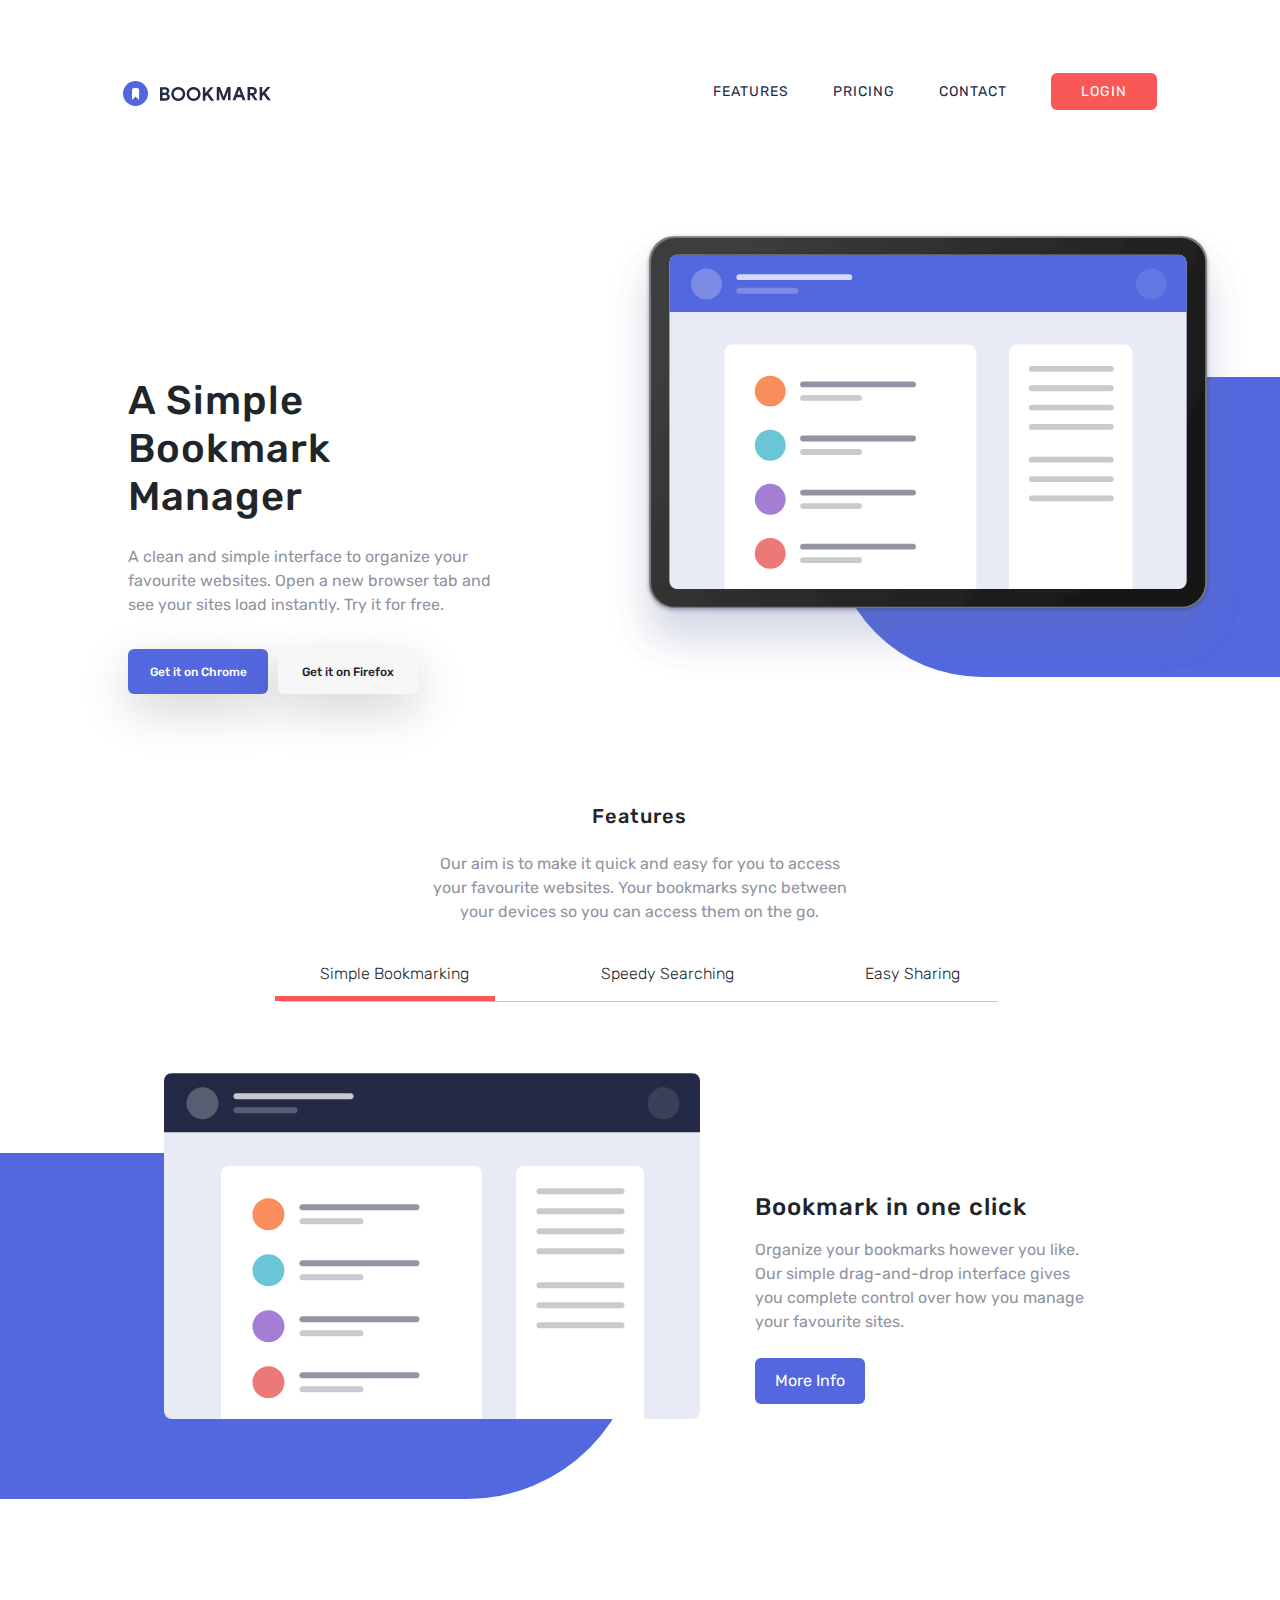
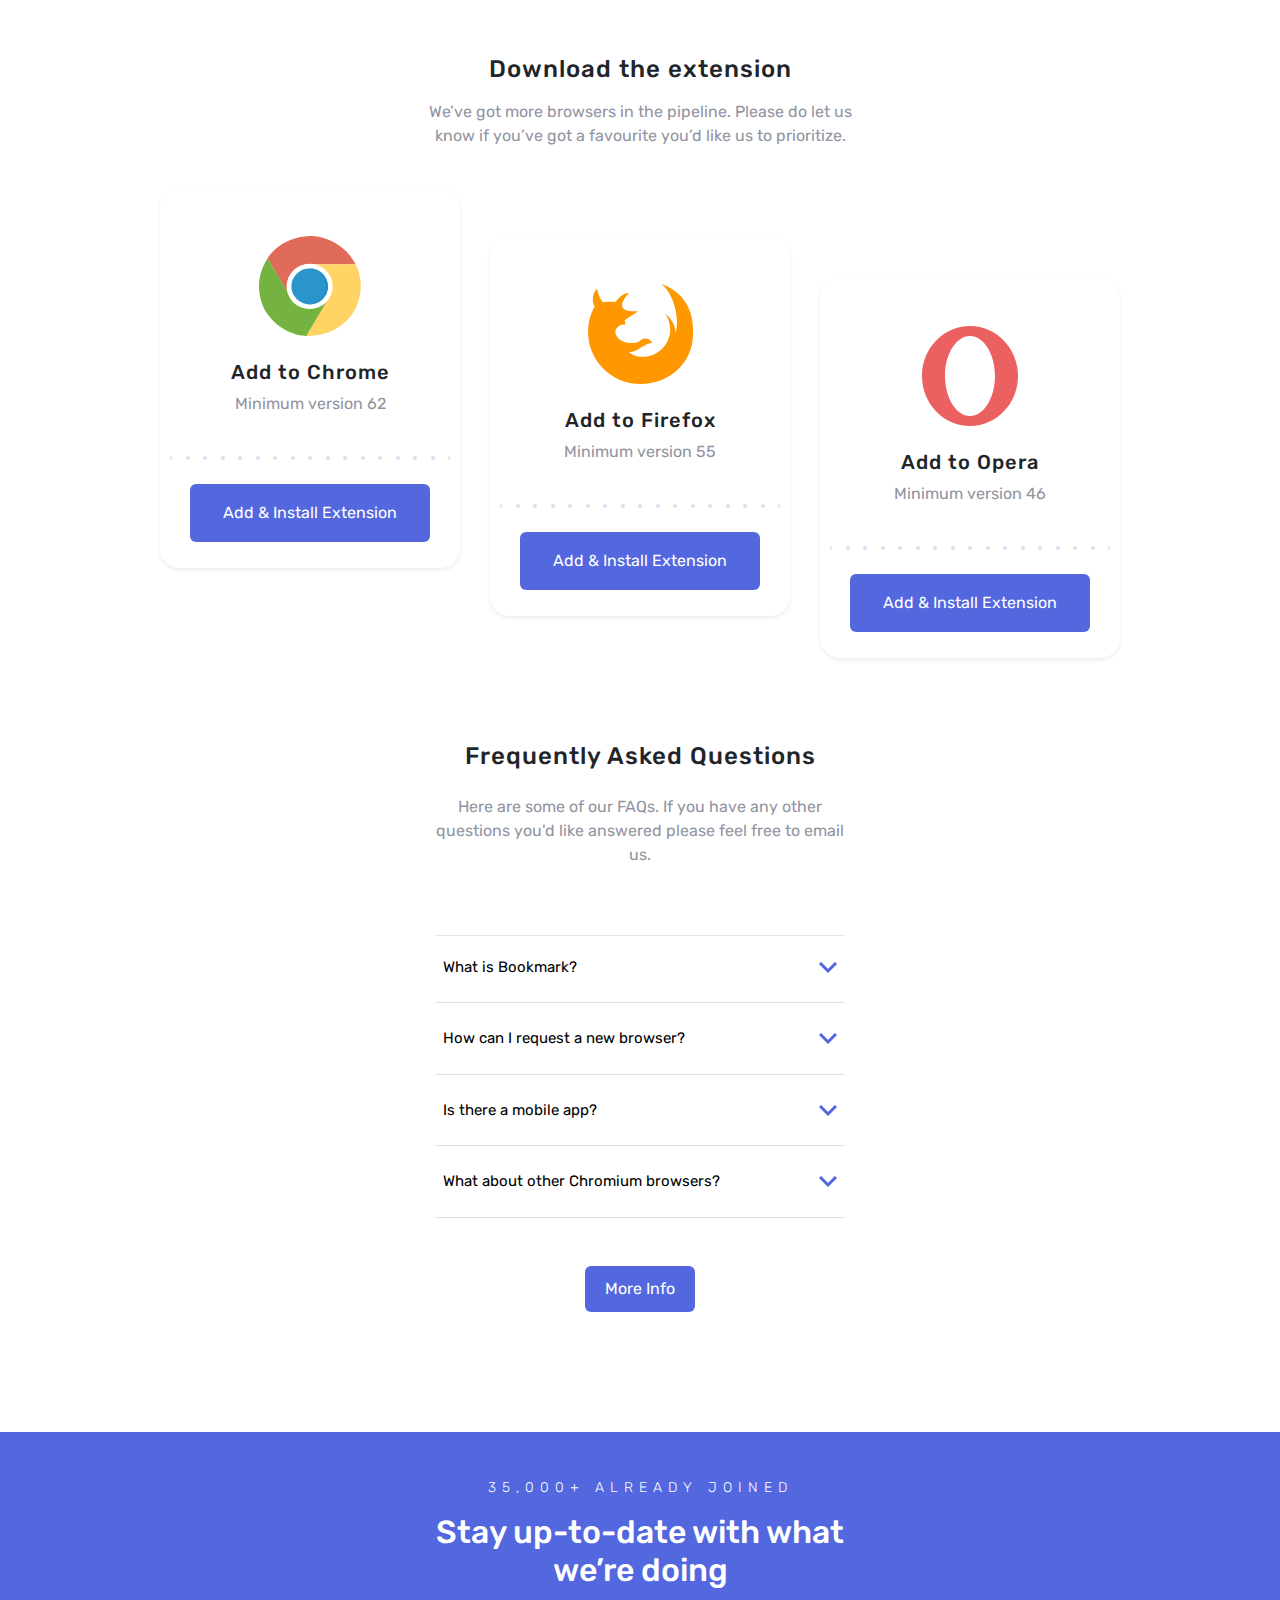
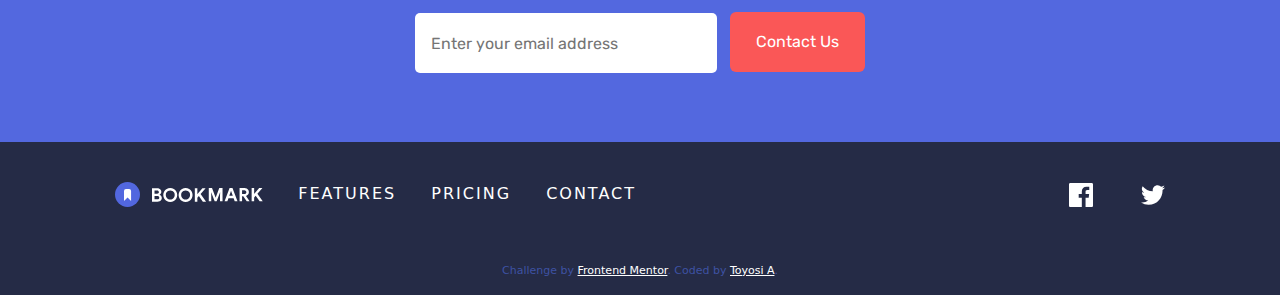
<file: index.html>
<!DOCTYPE html>
<html lang="en">

<head>
    <meta charset="UTF-8">
    <meta name="viewport" content="width=device-width, initial-scale=1">
    <link rel="preconnect" href="https://fonts.googleapis.com">
    <link rel="preconnect" href="https://fonts.gstatic.com" crossorigin>
    <link href="https://fonts.googleapis.com/css2?family=Rubik:ital,wght@0,300..900;1,300..900&display=swap"
        rel="stylesheet">
    <link rel="icon" type="image/png" sizes="32x32" href="./images/favicon-32x32.png">
    <link rel="stylesheet" href="CSS/bookmark.css">
    <link href="https://cdn.jsdelivr.net/npm/bootstrap@5.3.3/dist/css/bootstrap.min.css" rel="stylesheet"
        integrity="sha384-QWTKZyjpPEjISv5WaRU9OFeRpok6YctnYmDr5pNlyT2bRjXh0JMhjY6hW+ALEwIH" crossorigin="anonymous">
    <title>Frontend Mentor | Bookmark landing page</title>


</head>

<body>

    <header class="d-flex justify-content-center ">
        <div class="headerWrap  mainwrap pt-5 p-2">
            <div class="logoimg d-flex justify-content-between ">
                <div>
                    <img src="images/logo-bookmark.svg" alt="logo" id=" " class="img-fluid ">
                </div>

                <div>
                    <img src="images/icon-hamburger.svg" alt="menu" id="menu" class="img-fluid">

                </div>



            </div>


            <nav class="" id="Navbar">

                <div class="navlogo mainwrap d-flex justify-content-between pt-5 p-2 pb-4">
                    <div>
                        <img src="images/logo-bookmark-light.svg" alt="logo" id="logo" class="img-fluid ">
                    </div>

                    <div>

                        <img src="images/icon-close.svg" alt="menu" id="closemenu" class="img-fluid ">
                    </div>



                </div>


                <ul class="list-inline ">
                    <hr class="line">
                    <li>Features</li>
                    <hr class="line">
                    <li>Pricing</li>
                    <hr class="line">
                    <li>Contact</li>
                    <hr class="pt-2 line">
                    <li class="login border border-2 rounded-2 p-2">Login</li>
                </ul>


                <div class="navend pb-5">

                    <div>
                        <img src="images/icon-facebook.svg" alt="facebook" class="mx-4 img-fluid">
                        <img src="images/icon-twitter.svg" alt="twitter" class="img-fluid">
                    </div>

                </div>



            </nav>


        </div>
    </header>


    <main>

        <section class="sec1 ">
            <div class="sec1imgs ">
                <div class="sec1-1 ">


                    <img src="images/illustration-hero.svg" alt="tablet" class="img-fluid tabletimg">

                </div>
            </div>


            <div class="d-flex justify-content-center mt-5">
                <div class="mainwrap text-center">
                    <h1> A Simple Bookmark Manager</h1>
                    <p class="para mt-4">A clean and simple interface to organize your favourite websites. Open a new
                        browser tab and see your sites load instantly. Try it for free.
                    </p>

                    <div class="buttswrap  mt-4">
                        <button class="mt-2 btn butts1 text-white shadow-lg">Get it on Chrome</button>
                        <button class="mt-2 btn butts2 shadow-lg">Get it on Firefox</button>

                    </div>

                </div>
            </div>



        </section>




        <section class="sec2 d-flex flex-column align-items-center">


            <div class="Insec2-1 mainwrap text-center ">
                <h5 class="heads">Features</h5>
                <p class="para mt-3 "> Our aim is to make it quick and easy for you to access your favourite websites.
                    Your bookmarks sync between your devices so you can access them on the go.
                </p>




            </div>









        </section>







        <section class="d-flex justify-content-center ">



            <div class="sec2-2 mainwrap2 mt-4 ">

                <hr>

                <div class="tablinkwrap  d-flex flex-column align-items-center ">



                    <div class="tablink active text-center " onclick="OpenTab(),loadcontent1() ">


                        <h6>Simple Bookmarking</h6>

                        <div class="  d-flex justify-content-center ">
                            <div class="tabindicator1"></div>
                        </div>




                    </div>



                </div>
                <hr>




                <div class="tablinkwrap  d-flex flex-column align-items-center ">


                    <div class="tablink text-center " onclick="OpenTab(),loadcontent2()">

                        <h6>Speedy Searching</h6>

                        <div class="  d-flex justify-content-center">
                            <div class="tabindicator1"></div>
                        </div>


                    </div>

                </div>
                <hr>





                <div class="tablinkwrap text-center d-flex flex-column align-items-center ">

                    <div class="tablink text-center " onclick="OpenTab(),loadcontent3()">
                        <h6>Easy Sharing</h6>

                        <div class="  d-flex justify-content-center">
                            <div class="tabindicator1"></div>
                        </div>



                    </div>



                </div>
                <hr>





            </div>













        </section>

        <hr class="lgs ">





        <section class="sec2-3   tabContent-wrap ">


            <div class="tabContent pb-5" id="current">


                <div class="Intabcontent1Img">
                    <div class="Intabcontent1">
                        <img src="images/illustration-features-tab-1.svg" alt="features tab1"
                            class="img-fluid tabContentimg1">
                    </div>
                </div>

                <div class="Intabcontent1Text d-flex flex-column align-items-center mt-4  ">

                    <div class="mainwrap2 text-center">
                        <h4 class="heads mt-3">Bookmark in one click</h4>
                        <p class="para mt-3 pb-2">

                            Organize your bookmarks however you like. Our simple drag-and-drop interface
                            gives you complete control over how you manage your favourite sites.
                        </p>

                        <div class="infobutts"><button class="btn  ">More Info</button></div>

                    </div>

                </div>


            </div>




            <div class="tabContent pb-5" id="cont2">

                <div class="Intabcontent2Img">
                    <div class="Intabcontent2">
                        <img src="images/illustration-features-tab-2.svg" alt="feature tab 2"
                            class="img-fluid tabContentimg2">
                    </div>
                </div>

                <div class="Intabcontent2Text d-flex flex-column align-items-center mt-4">

                    <div class="mainwrap2 text-center">
                        <h4 class="heads mt-3">Intelligent search</h4>
                        <p class="para mt-3 pb-2">


                            Our powerful search feature will help you find saved sites in no time at all.
                            No need to trawl through all of your bookmarks.
                        </p>

                        <div class="infobutts"><button class="btn  ">More Info</button></div>

                    </div>

                </div>

            </div>



            <div class="tabContent pb-5" id="cont3">

                <div class="Intabcontent3Img">
                    <div class="Intabcontent3">
                        <img src="images/illustration-features-tab-3.svg" alt="feature tab 3"
                            class="img-fluid tabContentimg3">
                    </div>
                </div>


                <div class="Intabcontent3Text d-flex flex-column align-items-center mt-4">

                    <div class="mainwrap2 text-center">
                        <h4 class="heads mt-3">Share your bookmarks</h4>
                        <p class="para mt-3 pb-2">



                            Easily share your bookmarks and collections with others. Create a shareable
                            link that you can send at the click of a button.


                        </p>

                        <div class="infobutts"><button class="btn  ">More Info</button></div>

                    </div>

                </div>
            </div>


        </section>




        <section class="sec3 mt-5 d-flex flex-column align-items-center ">


            <div class="w-100 d-flex flex-column align-items-center">

                <div class="mainwrap2 text-center">

                    <h4>Download the extension</h4>
                    <p class="para mt-3">

                        We’ve got more browsers in the pipeline. Please do let us know if you’ve
                        got a favourite you’d like us to prioritize.</p>

                </div>

            </div>



            <div class="browsWrap mt-3 mt-4 ">



                <div class="brows shadow-sm d-flex flex-column align-items-center pt-5 ">

                    <img src="images/logo-chrome.svg" alt="chrome logo">
                    <h5 class="mt-4 ">Add to Chrome</h5>
                    <p class="para">Minimum version 62</p>

                    <img src="images/bg-dots.svg" alt="dot line" class="mt-4">

                    <button class="mt-4 btn install p-3">Add & Install Extension</button>


                </div>


                <div class="brows shadow-sm d-flex flex-column align-items-center mt-5 pt-5">

                    <img src="images/logo-firefox.svg" alt="firefox logo">
                    <h5 class="mt-4">Add to Firefox</h5>
                    <p class="para">Minimum version 55</p>

                    <img src="images/bg-dots.svg" alt="dot line" class="mt-4">

                    <button class="mt-4 btn install p-3">Add & Install Extension</button>




                </div>



                <div class="brows shadow-sm d-flex flex-column align-items-center mt-5 pt-5 ">

                    <img src="images/logo-opera.svg" alt="opera logo">
                    <h5 class="mt-4">Add to Opera</h5>
                    <p class="para">Minimum version 46</p>

                    <img src="images/bg-dots.svg" alt="dot line" class="mt-4">

                    <button class="mt-4 btn install p-3">Add & Install Extension</button>




                </div>



            </div>





        </section>





        <section class="sec4 mt-5 d-flex flex-column align-items-center">



            <div class="insec4Wrap mainwrap2">

                <div class="text-center mt-5 pt-5">
                    <h4 class="px-3">Frequently Asked Questions</h4>
                    <p class="para mt-4"> Here are some of our FAQs. If you have any other questions you’d like
                        answered please feel free to email us.</p>
                </div>



            </div>




            <div class="insec4Wrap2 mt-3 mainwrap2 ">
                <table class="table mainwrap2 ">
                    <hr class="frehr">



                    <tr class=" ques" id="ques">

                        <td>
                            <div class="d-flex justify-content-between align-items-center" onclick="OpenAnswer()">


                                <p class="pt-3"> What is Bookmark?</p>

                                <span class="dropdown ">
                                    <svg xmlns="http://www.w3.org/2000/svg" width="18" height="12">
                                        <path id="icon" fill="none" stroke="#5267DF" stroke-width="3"
                                            d="M1 1l8 8 8-8" />
                                    </svg>
                                </span>

                            </div>

                            <div class="mt-3 ans  " id="answ1">
                                <p class="para">Lorem ipsum dolor sit amet, consectetur adipiscing elit. Fusce tincidunt
                                    justo eget ultricies fringilla. Phasellus blandit ipsum quis quam ornare mattis.
                                </p>
                            </div>





                        </td>








                    </tr>









                    <tr class=" ques " id="ques2">

                        <td>
                            <div class="d-flex justify-content-between align-items-center" onclick="OpenAnswer2()">


                                <p class="pt-3"> How can I request a new browser?</p>

                                <span class="dropdown2">
                                    <svg xmlns="http://www.w3.org/2000/svg" width="18" height="12">
                                        <path id="icon2" fill="none" stroke="#5267DF" stroke-width="3"
                                            d="M1 1l8 8 8-8" />
                                    </svg>
                                </span>

                            </div>




                            <div class="mt-3 ans" id="answ2">
                                <p class="para">Vivamus luctus eros aliquet convallis ultricies. Mauris augue massa,
                                    ultricies non ligula.
                                    Suspendisse imperdiet. Vivamus luctus eros aliquet convallis ultricies. Mauris augue
                                    massa,
                                    ultricies non ligula. Suspendisse imperdie tVivamus luctus eros aliquet convallis
                                    ultricies.
                                    Mauris augue massa, ultricies non ligula. Suspendisse imperdiet.
                                </p>
                            </div>


                        </td>








                    </tr>


                    <tr class=" ques" id="ques3">

                        <td>
                            <div class="d-flex justify-content-between align-items-center" onclick="OpenAnswer3()">


                                <p class="pt-3"> Is there a mobile app?</p>

                                <span class="dropdown3">
                                    <svg xmlns="http://www.w3.org/2000/svg" width="18" height="12">
                                        <path id="icon3" fill="none" stroke="#5267DF" stroke-width="3"
                                            d="M1 1l8 8 8-8" />
                                    </svg>
                                </span>

                            </div>

                            <div class="mt-3 ans" id="answ3">
                                <p class="para">Sed consectetur quam id neque fermentum accumsan. Praesent luctus
                                    vestibulum dolor, ut
                                    condimentum
                                    urna vulputate eget. Cras in ligula quis est pharetra mattis sit amet pharetra
                                    purus. Sed
                                    sollicitudin ex et ultricies bibendum.
                                </p>
                            </div>





                        </td>








                    </tr>



                    <tr class=" ques" id="ques4">

                        <td>
                            <div class="d-flex justify-content-between align-items-center" onclick="OpenAnswer4()">


                                <p class="pt-3"> What about other Chromium browsers?</p>

                                <span class="dropdown4">
                                    <svg xmlns="http://www.w3.org/2000/svg" width="18" height="12">
                                        <path id="icon4" fill="none" stroke="#5267DF" stroke-width="3"
                                            d="M1 1l8 8 8-8" />
                                    </svg>
                                </span>

                            </div>

                            <div class="mt-3 ans  " id="answ4">
                                <p class="para">Integer condimentum ipsum id imperdiet finibus. Vivamus in placerat mi,
                                    at euismod dui.
                                    Aliquam
                                    vitae neque eget nisl gravida pellentesque non ut velit.
                                </p>
                            </div>





                        </td>








                    </tr>





                </table>



                <div class="w-100 infobutts4 d-flex justify-content-center mt-5">
                    <button class="btn ">More Info</button>
                </div>

            </div>




        </section>






        <section class="sec5">

            <div class="insec5  d-flex flex-column align-items-center ">

                <div class="insec5text text-center mainwrap2 text-white pt-5">

                    <h6 class="">35,000+ already joined</h6>
                    <h2 class="fw-3 mt-3">Stay up-to-date with what we’re doing</h2>



                </div>

                <div class="mailW mainwrap2">




                    <form id="mailform" class="mt-3 w-100 d-flex flex-column align-items-center">

                        <input type="email " id="mail" class="p-3 z-2 " placeholder="Enter your email address">





                        <div class="w-100 " id="error">

                            <div class="mt-5 p-2 pt-3" id="errortext"><span></span></div>
                            <div class="z-2 position-relative erroricon">
                                <img src="images/icon-error.svg" alt="error icon" class="img-fluid" id="invalid">
                              
                            </div>
                        </div>



                    </form>










                    <div class="mailW2 "><button class="w-100  contact  rounded border-0" id="contact"
                            onclick="Submit()">Contact
                            Us</button>
                    </div>


                </div>


            </div>


        </section>











    </main>




    <footer>

        <div class="footWrap d-flex flex-column align-items-center pt-3">

            <div class="mainwrap2 infootWrap">

                <div class="infootWrap1 ">
                    <ul class="list-inline text-center">
                        <li><img src="images/logo-bookmark-light.svg" alt="logo"></li>
                        <li>Features</li>
                        <li>Pricing</li>
                        <li>Contact</li>

                    </ul>
                </div>

                <div class="infootWrap2 mt-4  d-flex gap-5 ">
                    <div>
                        <svg xmlns="http://www.w3.org/2000/svg" width="24" height="24">
                            <path fill="#FFF" fill-rule="evenodd"
                                d="M22.675 0H1.325C.593 0 0 .593 0 1.325v21.351C0 23.407.593 24 1.325 24H12.82v-9.294H9.692v-3.622h3.128V8.413c0-3.1 1.893-4.788 4.659-4.788 1.325 0 2.463.099 2.795.143v3.24l-1.918.001c-1.504 0-1.795.715-1.795 1.763v2.313h3.587l-.467 3.622h-3.12V24h6.116c.73 0 1.323-.593 1.323-1.325V1.325C24 .593 23.407 0 22.675 0z" />
                        </svg>


                    </div>


                    <div>
                        <svg xmlns="http://www.w3.org/2000/svg" width="24" height="20">
                            <path fill="#FFF" fill-rule="evenodd"
                                d="M24 2.557a9.83 9.83 0 0 1-2.828.775A4.932 4.932 0 0 0 23.337.608a9.864 9.864 0 0 1-3.127 1.195A4.916 4.916 0 0 0 16.616.248c-3.179 0-5.515 2.966-4.797 6.045A13.978 13.978 0 0 1 1.671 1.149a4.93 4.93 0 0 0 1.523 6.574 4.903 4.903 0 0 1-2.229-.616c-.054 2.281 1.581 4.415 3.949 4.89a4.935 4.935 0 0 1-2.224.084 4.928 4.928 0 0 0 4.6 3.419A9.9 9.9 0 0 1 0 17.54a13.94 13.94 0 0 0 7.548 2.212c9.142 0 14.307-7.721 13.995-14.646A10.025 10.025 0 0 0 24 2.557z" />
                        </svg>
                    </div>


                </div>

            </div>



            <p class="attribution mt-3">
                Challenge by <a href="https://www.frontendmentor.io?ref=challenge" target="_blank">Frontend Mentor</a>.
                Coded by <a href="#">Toyosi A</a>.
            </p>

        </div>






    </footer>



    <script src="JAVA/bookmark.js"></script>



    <script>

        let Openmenu = document.querySelector('#menu');
        let CloseMenu = document.querySelector('#closemenu');

        Openmenu.addEventListener('click', trying, false)
        CloseMenu.addEventListener('click', trying, false)
        function trying() {

            let DisplayNav = document.getElementById('Navbar');


            if (DisplayNav.style.display == 'flex') {
                DisplayNav.style.display = 'none'
                Openmenu.style.display = 'unset'
            }

            else {
                DisplayNav.style.display = 'flex'
                Openmenu.style.display = 'none'
            }

        }


    </script>



    <script>

        function Submit() {


            let UserEmail = document.getElementById('mail').value;
            let input = document.getElementById('mail');
            let ErrorWrap = document.getElementById('error');
            let errortext = document.getElementById('errortext');
            let Contact = document.getElementById('contact');
            


            if (!UserEmail.match(/^\w+([\.-]?\w+)*@\w+([\.-]?\w+)*(\.\w{2,3})+$/) || UserEmail == '') {

                ErrorWrap.style.display = 'flex';
                errortext.innerHTML = 'Whoops,make sure its an email';
                input.style.border = '2px solid hsl(0, 94%, 66%)';
               




            }

            else{
                ErrorWrap.style.display = 'none';
                input.style.border = '';
            }

    


            document.addEventListener('click', e => {
                if (!Contact.contains(e.target) && e.target !== input) {
                    ErrorWrap.style.display = 'none'
                    input.style.border = ''

                }




            })







        }

    </script>



</body>
</file>
<file: CSS/bookmark.css>
body{
width: 100vw;
overflow-x: hidden;

 
 
   
   
}

header{
    font-family: "Rubik", sans-serif ;
   
}

.mainwrap{
    width: 87vw !important;

}

.mainwrap2{
    width: 87vw !important;

    
}



nav{
position:absolute;
top: 0;
left: 0;
width: 100vw;
min-height: 100vh;
background-color: hsl(229, 31%, 21%,0.9) ;

    
    flex-direction: column;
    align-items: center;
    overflow-x: hidden;
 z-index: 2;
 display: none;
 

}




nav ul{
    min-height: 60vh !important;
    margin-top: -2px;
    
   
}

.navend{
    min-height: 40vh !important;
    display: flex;
    align-items: last baseline;
   

}



nav ul li{
    


    text-transform:uppercase;
    text-align: center;
    padding-top: 6px ;
    padding-bottom: 6px;
    color: white;
    font-weight: 400;
    letter-spacing: 3px;
    cursor: pointer;
    
}

nav hr{
    color: white;
   width: 80vw;
}



/* ///MAIN/// */
main{
    width: 100vw;
    overflow-x: hidden;
    font-family: "Rubik", sans-serif ;
   
  }

/* ////section 1//// */



.sec1{
    margin-top: 120px;
width: 100vw;


   
}

.sec1imgs{
    display: flex;
    justify-content: end;
    width: 100%;
    
}



.sec1-1{
/* width:80vw; */
width:80vw;

    background: hsl(231, 69%, 60%);
    border-top-left-radius: 200px;
    border-bottom-left-radius: 200px;
display: flex;
justify-content: center ;


}

.sec1-1 img{
    /* position: relative;
    left: -22% ;
top: -60px; */
position: relative;

top: -60px;
margin-left: -20%;
/* width: 450px ; */
min-width:330px ;

  


/* min-width: 340px; */

}






.para{
    font-weight: 400;
    color:  hsl(229, 8%, 60%);
}

.butts1{
    background:  hsl(231, 69%, 60%) !important;
    font-size: 12px !important;
    font-weight: 500 !important;
    min-width: 140px;
    height: 40px;
   
}


.butts1:hover{
    color: hsl(231, 69%, 60%) !important;
    background: white !important;
    border: solid hsl(231, 69%, 60%) 2px !important;
}


.butts2{
    background: rgb(247, 247, 247) !important;
    font-size: 12px !important;
    font-weight: 400;
    min-width: 140px;
    height: 40px;
    color: hsl(229, 8%, 60%);
    font-weight: 500 !important;
}


.butts2:hover{
border: solid hsl(229, 8%, 60%) 2px !important;

}


.buttswrap{
    display: flex;
    justify-content: center;
    gap: 10px;
}



/* /////////SECTION 2//// */
.sec2{
    margin-top: 110px;
}



.sec2-2 hr{
    margin-top: 5px;
}


.lgs{
    display: none;
}


.tablink{
    cursor: pointer;
 
   text-wrap: nowrap;

}



.tablink h6{
    font-weight: 300;
   
}



.tablink h6:hover{
    color: hsl(0, 94%, 66%);
}


.tabindicator1{
  width: 85%;
 
    height: 5px;
    background: hsl(0, 94%, 66%);
    
   position: relative;
  top: 5px;
    display:none ;
   
   
}


.active .tabindicator1{
    display: block;
}


.tabContent-wrap .tabContent{
    display: none ;
    flex-direction: column;
}

.tabContent-wrap .tabContent:first-of-type{
   
    display: flex ;
    flex-direction: column;
}



.tabContent-wrap{
 margin-top: 120px;
 min-width: 100vw;


}
.Intabcontent1, .Intabcontent2, .Intabcontent3{

 max-width: 75vw;
    background: hsl(231, 69%, 60%);
    border-top-right-radius:200px ;
    border-bottom-right-radius:200px ;
display: flex;
justify-content: end;
}



.tabContentimg1, .tabContentimg2, .tabContentimg3{
    min-width:310px;
   position: relative;
   left: 60px;
   top: -40px;


}


/* ///////SEC3/////// */



.sec3{
    margin-top: 150px;
    position: relative;
    top: 60px;
    
}





h1,h4,h5{

    letter-spacing: 1px;

}

.install{
    background: hsl(231, 69%, 60%) !important;
    width: 80%;
    color: white !important;
   
}

.brows{
   
    width: 300px;
    height: 380px;
    border-radius: 20px ;
    
}



.ans{
    display: none ;
}


#closeicon{
color: hsl(0, 94%, 66%);
}



/* ////SEC4//////// */



.insec4Wrap2 .ques:not(:first-of-type){
  
    margin-top: -10px;
   
 }

 .insec4Wrap2 .ques p{
   
    font-size: 15px;
}


.insec4Wrap2 .ques td:hover{
    color:hsl(0, 94%, 66%) ;
    cursor: pointer;
    
}



.infobutts button{
    background: hsl(231, 69%, 60%);
    color: white;
    width: 110px;
    padding-top: 10px;
    padding-bottom: 10px;
    display: none;
    
}

.infobutts4 button{
    background: hsl(231, 69%, 60%);
    color: white;
    width: 110px;
    padding-top: 10px;
    padding-bottom: 10px;
    
}



.infobutts button:hover{
    background: hsl(231, 69%, 60%);
    color: white;
}

.infobutts4 button:hover{
    background: hsl(231, 69%, 60%);
    color: white;
}



.frehr{
    opacity: 0;
}


/* ///////SEC5////// */

.sec5{
    margin-top: 120px;
    background: hsl(231, 69%, 60%);
}



.insec5text h6{
    text-transform: uppercase;
    letter-spacing: 4px;
    font-size: 14px !important;
    font-weight: 300;
}



#error{
    background: hsl(0, 94%, 66%);
    border-radius: 5px;
   
    margin-top: -58px;
  
   display: none;
    align-items: center;
    justify-content: space-between;

   

   
 
}

#errortext{
   
    font-size: 12px;
    color: white;
    font-weight: 400;

}



.contact{
    background: hsl(0, 94%, 66%);
    color: white;
    cursor: pointer;
    padding: 13px;
    
    position: relative;
    top: -70px;
    
    
}

.contact:hover{
    background: white;
    color: hsl(0, 94%, 66%) ;
    border:solid  hsl(0, 94%, 66%) 2px !important;
}



#mail{
    
    font-size: 16px;
    border: none;
    border-radius: 5px;
    width: 100%;
    outline: 0;

    
}

.mailW2{
   margin-top: 90px;
}


.here{
    position: relative;
  top: 42px;
  padding-right: 10px;
    z-index: 5;
  
}




.erroricon{
  margin-top: -30px;
  right: 20px;
  
    
}







/* //////FOOTER///// */

.footWrap{
    background:hsl(229, 31%, 21%);
}

.footWrap ul li{
    text-transform:uppercase;
    font-weight: 100;
    color: white;
    margin-top: 35px;
    letter-spacing: 2px;
    cursor: pointer;
}

.infootWrap{
display: flex;
flex-direction: column;
align-items: center;

   
}

.infootWrap1 ul li:not(:nth-of-type(1)):hover{
    color:hsl(0, 94%, 66%) ;
    
}

.infootWrap2 :hover{
   cursor: pointer;
    fill: hsl(0, 94%, 66%);
    
}


.attribution { font-size: 11px; text-align: center; color:  hsl(228, 45%, 44%); }
    .attribution a { color:white; }





@media(min-width:800px){
  header{
    padding-top: 20px;

    
  }

  .headerWrap{
    width: 82vw !important;
   
}

   .mainwrap{
  display: flex;
  justify-content: space-between;
  align-items: center;
  
 
   }



   nav{
min-height:unset ;
  position: unset;
  
  width: unset ;
background: none;
display: flex ;
padding-top: 13px;


   }


   #menu{
    display: none;
   }

   nav ul{
    min-height: unset !important;

   
}

nav .navlogo{
    display: none !important;
}

nav .navend{
    display: none;
    
}



.line{
    display: none ;
   }

 nav ul li{
    


    text-transform:uppercase;
   display: inline;
font-size: 14px;
   margin-left: 40px;
    padding-top: unset ;
    padding-bottom: unset;
    color:hsl(229, 31%, 21%);
    font-weight: 400;
    letter-spacing: 1px;
    
    
}

nav ul li:hover{
    color: hsl(0, 94%, 66%) ;
}

nav ul li.login{
  
background: hsl(0, 94%, 66%) ;
padding: 10px !important;
padding-left: 30px !important;
padding-right: 30px !important;
color: white;
border: none !important;


}

nav ul li.login:hover{
    background: white;
    color: hsl(0, 94%, 66%) ;
    border: solid hsl(0, 94%, 66%) 1px !important;
    
   
   
}

/* ////// */

.sec1{
    margin-top: 250px !important;
    display: flex;
flex-direction: row-reverse;
}

.sec1imgs{
    width: 50vw;
  
}

.sec1 .d-flex{
width: 50vw;
margin-top: unset !important;


}

.sec1-1{
    width:80vw;
    height: 300px;
        background: hsl(231, 69%, 60%);
        border-top-left-radius: 200px;
        border-bottom-left-radius: 200px;
    position: relative;
    left: 30%;
    
    
    }
    
    .sec1-1 img{
        position: relative;
        left: -25% ;
    top: -150px;
    min-width: 450px;
    height: 450px;
    
    
    
    }





.sec1 .mainwrap{
   display: inline-block;
   text-align: start !important;
    width: 60% !important;
  
}

.buttswrap{
    justify-content: start;
  
 
}

.butts1,.butts2{
    height: 45px;
}


/* ////SEC2/// */


.sec2 .mainwrap{

    width: 33% !important;
    display: flex;
  flex-wrap: wrap;
  justify-content: center;
}

.sec2-2 hr{
    width: 70vw;
    position: relative;
    left: 10vw;
    
}




.tabContent-wrap .tabContent:first-of-type{
    flex-direction: row ;
}

.tabContent-wrap .tabContent{
    
    flex-direction: row;
}

.Intabcontent1Img, .Intabcontent2Img,.Intabcontent3Img{
   
    width: 50vw;
    
}

.Intabcontent1Text, .Intabcontent2Text,.Intabcontent3Text{
   
    width: 50vw;
 
}


.Intabcontent1Text, .Intabcontent2Text,.Intabcontent3Text .mainwrap2{
    width: 45%;
}




.tabContent-wrap .mainwrap2{
    width: 60% !important;
    text-align: start !important;
  
}


.infobutts button{
    display: unset;
}


.frehr{
    
    position: relative;
    top: 20px;
    opacity: 0.11;
}



}

@media(min-width:1000px){


.mainwrap2{
    width: 50vw !important;
}

.Insec2-1{
    width: 32% !important;
   
}

.Insec2-1 .para{
    margin-top: 10px;
    
}

.sec2-2{
    margin-top: 40px !important;
    display: flex;
 justify-content: space-between;
    
   
}



.sec2-2 hr{
    display: none;
}

.lgs{
    display: block;
    width: 56vw;
    position: relative;
    left: 22vw;
    top: -11px;
}







.tabindicator1:nth-of-type(1){
width: 220px;
margin-left: -60px;
    
}

.tabindicator1:last-of-type{
   width: 220px;
    margin-right: -40px;
    
        
    }


  

    .tabContent-wrap{
        margin-top: 140px !important;
        width: 100vw;
        margin-top: 100px;
    }

    .tabContentimg1{
        top: -80px;
    }

    /* //////SEC 3 ///// */

    .sec3 .mainwrap2{
        width: 35% !important;
        
    }

    .browsWrap{
    
        display: flex;
        justify-content: center;
        gap: 30px;
        
       }

       .browsWrap .brows:last-of-type{
        margin-top: 90px !important;
       
       }

       /* //////SEC 4////// */
.sec4 .insec4Wrap{
    width: 32% !important;
   
   
}

.sec4 .insec4Wrap2 {
    width: 32% !important;
  
}

.insec4Wrap2 table{
    width: 100% !important;
}



/* /////////// SEC5///// */

.insec5text{
  
    width: 450px !important;
    

    
 }


 .mailW {
    display:flex;
  justify-content: space-between;
  width: 450px !important;
   
   
 }


 .insec5text h6{
    letter-spacing: 6px;
 }
 

 .insec5text h4{

font-size: 30px;

margin-top: 40px !important;

 }




 #mailform{
    width: 67% !important;

    
   
 }

 .mailW2{
    width: 30%;
   
 }

 #mail{
 
    height: 60px;
    

    
}



 .insec5text h4{

    margin-top: 20px;
 }


 .contact{
    height: 60px;
    margin-top: -5px;
    
}

.infootWrap{
    display: flex;
    flex-direction: row;
    justify-content: space-between;
   
   width: 82vw !important;
    
       
    }

    .infootWrap1 ul li{
        display: inline;
       
    }

    .infootWrap1 ul li:not(:first-of-type){
      
        margin-left: 30px;
    }

    .infootWrap2{
        margin-bottom: 40px ;
    }



}
</file>
